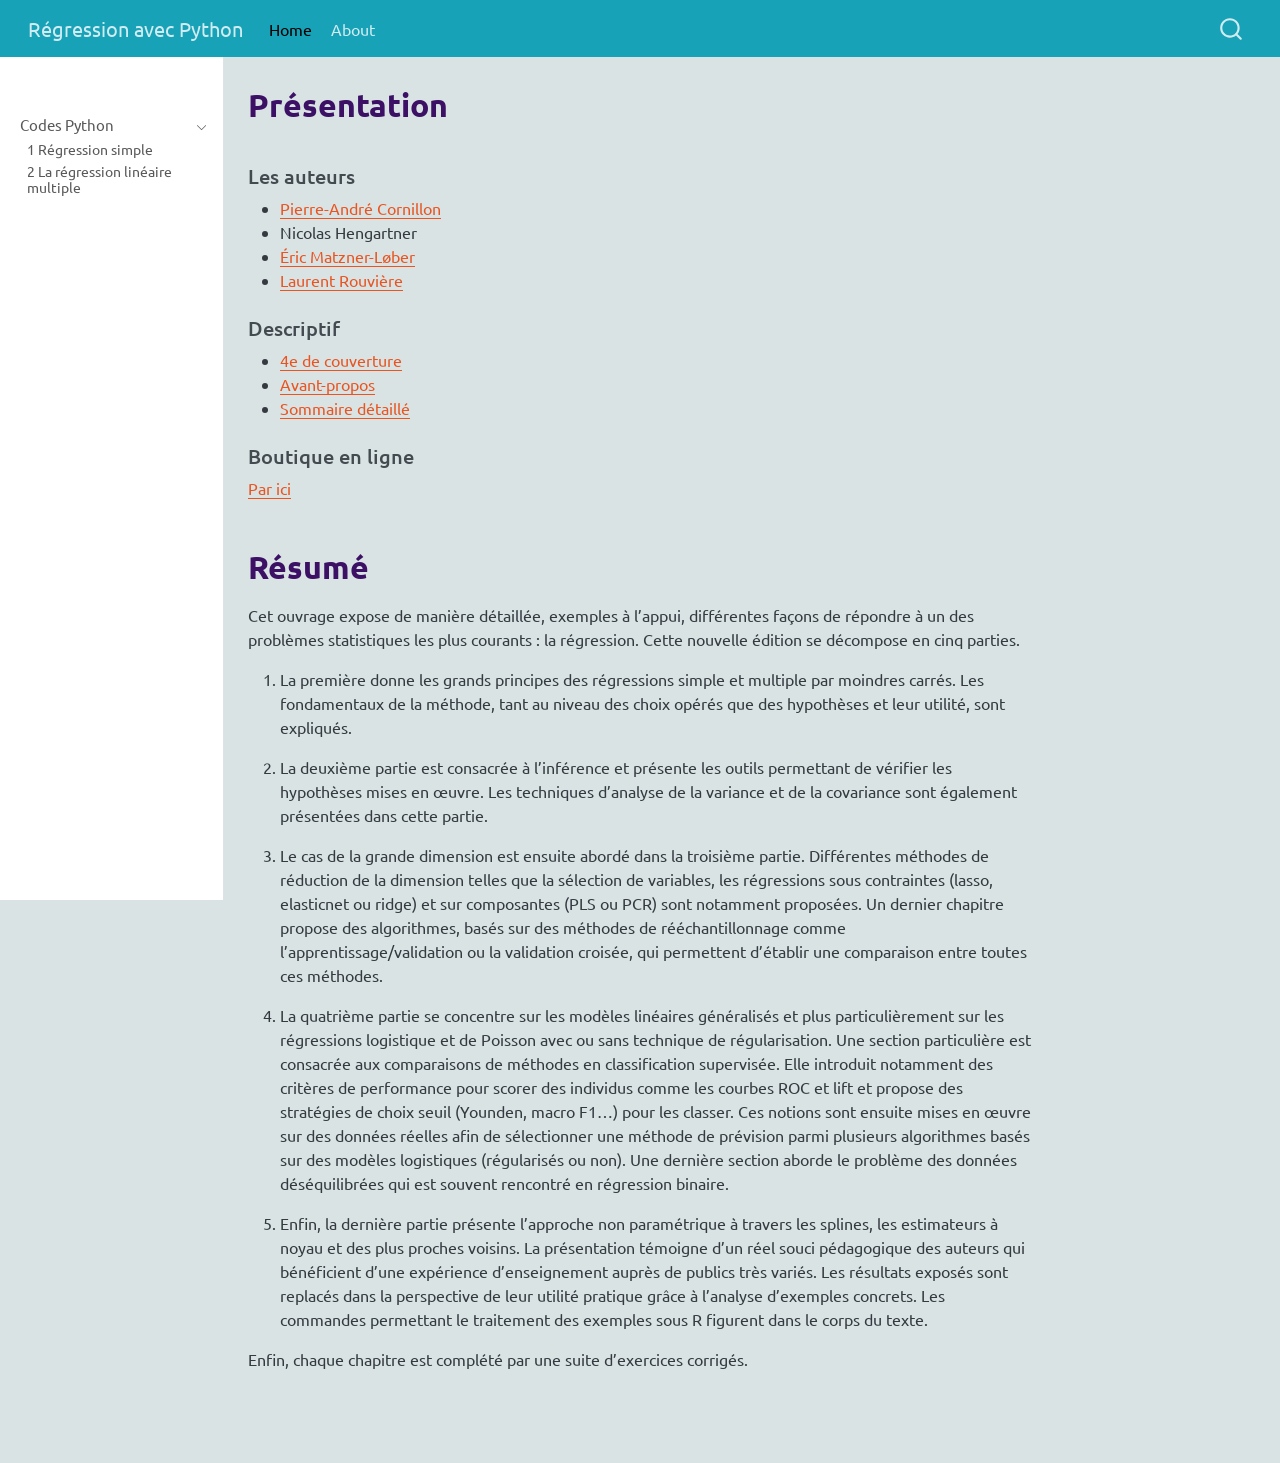
<file: docs/index.html>
<!DOCTYPE html>
<html xmlns="http://www.w3.org/1999/xhtml" lang="fr" xml:lang="fr"><head>

<meta charset="utf-8">
<meta name="generator" content="quarto-1.5.57">

<meta name="viewport" content="width=device-width, initial-scale=1.0, user-scalable=yes">


<title>Présentation – Régression avec Python</title>
<style>
code{white-space: pre-wrap;}
span.smallcaps{font-variant: small-caps;}
div.columns{display: flex; gap: min(4vw, 1.5em);}
div.column{flex: auto; overflow-x: auto;}
div.hanging-indent{margin-left: 1.5em; text-indent: -1.5em;}
ul.task-list{list-style: none;}
ul.task-list li input[type="checkbox"] {
  width: 0.8em;
  margin: 0 0.8em 0.2em -1em; /* quarto-specific, see https://github.com/quarto-dev/quarto-cli/issues/4556 */ 
  vertical-align: middle;
}
</style>


<script src="site_libs/quarto-nav/quarto-nav.js"></script>
<script src="site_libs/quarto-nav/headroom.min.js"></script>
<script src="site_libs/clipboard/clipboard.min.js"></script>
<script src="site_libs/quarto-search/autocomplete.umd.js"></script>
<script src="site_libs/quarto-search/fuse.min.js"></script>
<script src="site_libs/quarto-search/quarto-search.js"></script>
<meta name="quarto:offset" content="./">
<script src="site_libs/quarto-html/quarto.js"></script>
<script src="site_libs/quarto-html/popper.min.js"></script>
<script src="site_libs/quarto-html/tippy.umd.min.js"></script>
<script src="site_libs/quarto-html/anchor.min.js"></script>
<link href="site_libs/quarto-html/tippy.css" rel="stylesheet">
<link href="site_libs/quarto-html/quarto-syntax-highlighting.css" rel="stylesheet" id="quarto-text-highlighting-styles">
<script src="site_libs/bootstrap/bootstrap.min.js"></script>
<link href="site_libs/bootstrap/bootstrap-icons.css" rel="stylesheet">
<link href="site_libs/bootstrap/bootstrap.min.css" rel="stylesheet" id="quarto-bootstrap" data-mode="light">
<script id="quarto-search-options" type="application/json">{
  "location": "navbar",
  "copy-button": false,
  "collapse-after": 3,
  "panel-placement": "end",
  "type": "overlay",
  "limit": 50,
  "keyboard-shortcut": [
    "f",
    "/",
    "s"
  ],
  "show-item-context": false,
  "language": {
    "search-no-results-text": "Pas de résultats",
    "search-matching-documents-text": "documents trouvés",
    "search-copy-link-title": "Copier le lien vers la recherche",
    "search-hide-matches-text": "Cacher les correspondances additionnelles",
    "search-more-match-text": "correspondance de plus dans ce document",
    "search-more-matches-text": "correspondances de plus dans ce document",
    "search-clear-button-title": "Effacer",
    "search-text-placeholder": "",
    "search-detached-cancel-button-title": "Annuler",
    "search-submit-button-title": "Envoyer",
    "search-label": "Recherche"
  }
}</script>


<link rel="stylesheet" href="styles.css">
</head>

<body class="nav-sidebar docked nav-fixed">

<div id="quarto-search-results"></div>
  <header id="quarto-header" class="headroom fixed-top">
    <nav class="navbar navbar-expand-lg " data-bs-theme="dark">
      <div class="navbar-container container-fluid">
      <div class="navbar-brand-container mx-auto">
    <a class="navbar-brand" href="./index.html">
    <span class="navbar-title">Régression avec Python</span>
    </a>
  </div>
            <div id="quarto-search" class="" title="Recherche"></div>
          <button class="navbar-toggler" type="button" data-bs-toggle="collapse" data-bs-target="#navbarCollapse" aria-controls="navbarCollapse" role="menu" aria-expanded="false" aria-label="Basculer la navigation" onclick="if (window.quartoToggleHeadroom) { window.quartoToggleHeadroom(); }">
  <span class="navbar-toggler-icon"></span>
</button>
          <div class="collapse navbar-collapse" id="navbarCollapse">
            <ul class="navbar-nav navbar-nav-scroll me-auto">
  <li class="nav-item">
    <a class="nav-link active" href="./index.html" aria-current="page"> 
<span class="menu-text">Home</span></a>
  </li>  
  <li class="nav-item">
    <a class="nav-link" href="./about.html"> 
<span class="menu-text">About</span></a>
  </li>  
</ul>
          </div> <!-- /navcollapse -->
            <div class="quarto-navbar-tools">
</div>
      </div> <!-- /container-fluid -->
    </nav>
  <nav class="quarto-secondary-nav">
    <div class="container-fluid d-flex">
      <button type="button" class="quarto-btn-toggle btn" data-bs-toggle="collapse" role="button" data-bs-target=".quarto-sidebar-collapse-item" aria-controls="quarto-sidebar" aria-expanded="false" aria-label="Basculer la barre latérale" onclick="if (window.quartoToggleHeadroom) { window.quartoToggleHeadroom(); }">
        <i class="bi bi-layout-text-sidebar-reverse"></i>
      </button>
        <nav class="quarto-page-breadcrumbs" aria-label="breadcrumb"><ol class="breadcrumb"><li class="breadcrumb-item">Présentation</li></ol></nav>
        <a class="flex-grow-1" role="navigation" data-bs-toggle="collapse" data-bs-target=".quarto-sidebar-collapse-item" aria-controls="quarto-sidebar" aria-expanded="false" aria-label="Basculer la barre latérale" onclick="if (window.quartoToggleHeadroom) { window.quartoToggleHeadroom(); }">      
        </a>
      <button type="button" class="btn quarto-search-button" aria-label="Recherche" onclick="window.quartoOpenSearch();">
        <i class="bi bi-search"></i>
      </button>
    </div>
  </nav>
</header>
<!-- content -->
<div id="quarto-content" class="quarto-container page-columns page-rows-contents page-layout-article page-navbar">
<!-- sidebar -->
  <nav id="quarto-sidebar" class="sidebar collapse collapse-horizontal quarto-sidebar-collapse-item sidebar-navigation docked overflow-auto">
        <div class="mt-2 flex-shrink-0 align-items-center">
        <div class="sidebar-search">
        <div id="quarto-search" class="" title="Recherche"></div>
        </div>
        </div>
    <div class="sidebar-menu-container"> 
    <ul class="list-unstyled mt-1">
        <li class="sidebar-item sidebar-item-section">
      <div class="sidebar-item-container"> 
            <a class="sidebar-item-text sidebar-link text-start" data-bs-toggle="collapse" data-bs-target="#quarto-sidebar-section-1" role="navigation" aria-expanded="true">
 <span class="menu-text">Codes Python</span></a>
          <a class="sidebar-item-toggle text-start" data-bs-toggle="collapse" data-bs-target="#quarto-sidebar-section-1" role="navigation" aria-expanded="true" aria-label="Basculer la section">
            <i class="bi bi-chevron-right ms-2"></i>
          </a> 
      </div>
      <ul id="quarto-sidebar-section-1" class="collapse list-unstyled sidebar-section depth1 show">  
          <li class="sidebar-item">
  <div class="sidebar-item-container"> 
  <a href="./codes/chap1.html" class="sidebar-item-text sidebar-link">
 <span class="menu-text">1 Régression simple</span></a>
  </div>
</li>
          <li class="sidebar-item">
  <div class="sidebar-item-container"> 
  <a href="./codes/chap2.html" class="sidebar-item-text sidebar-link">
 <span class="menu-text">2 La régression linéaire multiple</span></a>
  </div>
</li>
      </ul>
  </li>
    </ul>
    </div>
</nav>
<div id="quarto-sidebar-glass" class="quarto-sidebar-collapse-item" data-bs-toggle="collapse" data-bs-target=".quarto-sidebar-collapse-item"></div>
<!-- margin-sidebar -->
    <div id="quarto-margin-sidebar" class="sidebar margin-sidebar zindex-bottom">
        
    </div>
<!-- main -->
<main class="content" id="quarto-document-content">

<header id="title-block-header" class="quarto-title-block default">
<div class="quarto-title">
<h1 class="title">Présentation</h1>
</div>



<div class="quarto-title-meta">

    
  
    
  </div>
  


</header>


<div class="columns">
<div class="column" style="width:50%;">
<section id="les-auteurs" class="level4">
<h4 class="anchored" data-anchor-id="les-auteurs">Les auteurs</h4>
<ul>
<li><a href="https://perso.univ-rennes2.fr/pierre-andre.cornillon">Pierre-André Cornillon</a></li>
<li>Nicolas Hengartner</li>
<li><a href="https://www.researchgate.net/profile/E-Matzner-Lober">Éric Matzner-Løber</a></li>
<li><a href="https://rouviere.pages.math.cnrs.fr">Laurent Rouvière</a></li>
</ul>
</section>
<section id="descriptif" class="level4">
<h4 class="anchored" data-anchor-id="descriptif">Descriptif</h4>
<ul>
<li><a href="quatriemeV3.pdf">4e de couverture</a></li>
<li><a href="avant-propos_V3.pdf">Avant-propos</a></li>
<li><a href="sommaire_v3.pdf">Sommaire détaillé</a></li>
</ul>
</section>
<section id="boutique-en-ligne" class="level4">
<h4 class="anchored" data-anchor-id="boutique-en-ligne">Boutique en ligne</h4>
<p><a href="https://laboutique.edpsciences.fr/produit/1335/9782759831463/regression-avec-r">Par ici</a></p>
</section>
</div><div class="column" style="width:50%;">
<!--
![](couverture_v3.jpg){width=50%}
--->
</div><section id="résumé" class="level1">
<h1>Résumé</h1>
<p>Cet ouvrage expose de manière détaillée, exemples à l’appui, différentes façons de répondre à un des problèmes statistiques les plus courants : la régression. Cette nouvelle édition se décompose en cinq parties.</p>
<ol type="1">
<li><p>La première donne les grands principes des régressions simple et multiple par moindres carrés. Les fondamentaux de la méthode, tant au niveau des choix opérés que des hypothèses et leur utilité, sont expliqués.</p></li>
<li><p>La deuxième partie est consacrée à l’inférence et présente les outils permettant de vérifier les hypothèses mises en œuvre. Les techniques d’analyse de la variance et de la covariance sont également présentées dans cette partie.</p></li>
<li><p>Le cas de la grande dimension est ensuite abordé dans la troisième partie. Différentes méthodes de réduction de la dimension telles que la sélection de variables, les régressions sous contraintes (lasso, elasticnet ou ridge) et sur composantes (PLS ou PCR) sont notamment proposées. Un dernier chapitre propose des algorithmes, basés sur des méthodes de rééchantillonnage comme l’apprentissage/validation ou la validation croisée, qui permettent d’établir une comparaison entre toutes ces méthodes.</p></li>
<li><p>La quatrième partie se concentre sur les modèles linéaires généralisés et plus particulièrement sur les régressions logistique et de Poisson avec ou sans technique de régularisation. Une section particulière est consacrée aux comparaisons de méthodes en classification supervisée. Elle introduit notamment des critères de performance pour scorer des individus comme les courbes ROC et lift et propose des stratégies de choix seuil (Younden, macro F1…) pour les classer. Ces notions sont ensuite mises en œuvre sur des données réelles afin de sélectionner une méthode de prévision parmi plusieurs algorithmes basés sur des modèles logistiques (régularisés ou non). Une dernière section aborde le problème des données déséquilibrées qui est souvent rencontré en régression binaire.</p></li>
<li><p>Enfin, la dernière partie présente l’approche non paramétrique à travers les splines, les estimateurs à noyau et des plus proches voisins. La présentation témoigne d’un réel souci pédagogique des auteurs qui bénéficient d’une expérience d’enseignement auprès de publics très variés. Les résultats exposés sont replacés dans la perspective de leur utilité pratique grâce à l’analyse d’exemples concrets. Les commandes permettant le traitement des exemples sous R figurent dans le corps du texte.</p></li>
</ol>
<p>Enfin, chaque chapitre est complété par une suite d’exercices corrigés.</p>
</section>
</div>



</main> <!-- /main -->
<script id="quarto-html-after-body" type="application/javascript">
window.document.addEventListener("DOMContentLoaded", function (event) {
  const toggleBodyColorMode = (bsSheetEl) => {
    const mode = bsSheetEl.getAttribute("data-mode");
    const bodyEl = window.document.querySelector("body");
    if (mode === "dark") {
      bodyEl.classList.add("quarto-dark");
      bodyEl.classList.remove("quarto-light");
    } else {
      bodyEl.classList.add("quarto-light");
      bodyEl.classList.remove("quarto-dark");
    }
  }
  const toggleBodyColorPrimary = () => {
    const bsSheetEl = window.document.querySelector("link#quarto-bootstrap");
    if (bsSheetEl) {
      toggleBodyColorMode(bsSheetEl);
    }
  }
  toggleBodyColorPrimary();  
  const icon = "";
  const anchorJS = new window.AnchorJS();
  anchorJS.options = {
    placement: 'right',
    icon: icon
  };
  anchorJS.add('.anchored');
  const isCodeAnnotation = (el) => {
    for (const clz of el.classList) {
      if (clz.startsWith('code-annotation-')) {                     
        return true;
      }
    }
    return false;
  }
  const onCopySuccess = function(e) {
    // button target
    const button = e.trigger;
    // don't keep focus
    button.blur();
    // flash "checked"
    button.classList.add('code-copy-button-checked');
    var currentTitle = button.getAttribute("title");
    button.setAttribute("title", "Copié");
    let tooltip;
    if (window.bootstrap) {
      button.setAttribute("data-bs-toggle", "tooltip");
      button.setAttribute("data-bs-placement", "left");
      button.setAttribute("data-bs-title", "Copié");
      tooltip = new bootstrap.Tooltip(button, 
        { trigger: "manual", 
          customClass: "code-copy-button-tooltip",
          offset: [0, -8]});
      tooltip.show();    
    }
    setTimeout(function() {
      if (tooltip) {
        tooltip.hide();
        button.removeAttribute("data-bs-title");
        button.removeAttribute("data-bs-toggle");
        button.removeAttribute("data-bs-placement");
      }
      button.setAttribute("title", currentTitle);
      button.classList.remove('code-copy-button-checked');
    }, 1000);
    // clear code selection
    e.clearSelection();
  }
  const getTextToCopy = function(trigger) {
      const codeEl = trigger.previousElementSibling.cloneNode(true);
      for (const childEl of codeEl.children) {
        if (isCodeAnnotation(childEl)) {
          childEl.remove();
        }
      }
      return codeEl.innerText;
  }
  const clipboard = new window.ClipboardJS('.code-copy-button:not([data-in-quarto-modal])', {
    text: getTextToCopy
  });
  clipboard.on('success', onCopySuccess);
  if (window.document.getElementById('quarto-embedded-source-code-modal')) {
    // For code content inside modals, clipBoardJS needs to be initialized with a container option
    // TODO: Check when it could be a function (https://github.com/zenorocha/clipboard.js/issues/860)
    const clipboardModal = new window.ClipboardJS('.code-copy-button[data-in-quarto-modal]', {
      text: getTextToCopy,
      container: window.document.getElementById('quarto-embedded-source-code-modal')
    });
    clipboardModal.on('success', onCopySuccess);
  }
    var localhostRegex = new RegExp(/^(?:http|https):\/\/localhost\:?[0-9]*\//);
    var mailtoRegex = new RegExp(/^mailto:/);
      var filterRegex = new RegExp('/' + window.location.host + '/');
    var isInternal = (href) => {
        return filterRegex.test(href) || localhostRegex.test(href) || mailtoRegex.test(href);
    }
    // Inspect non-navigation links and adorn them if external
 	var links = window.document.querySelectorAll('a[href]:not(.nav-link):not(.navbar-brand):not(.toc-action):not(.sidebar-link):not(.sidebar-item-toggle):not(.pagination-link):not(.no-external):not([aria-hidden]):not(.dropdown-item):not(.quarto-navigation-tool):not(.about-link)');
    for (var i=0; i<links.length; i++) {
      const link = links[i];
      if (!isInternal(link.href)) {
        // undo the damage that might have been done by quarto-nav.js in the case of
        // links that we want to consider external
        if (link.dataset.originalHref !== undefined) {
          link.href = link.dataset.originalHref;
        }
      }
    }
  function tippyHover(el, contentFn, onTriggerFn, onUntriggerFn) {
    const config = {
      allowHTML: true,
      maxWidth: 500,
      delay: 100,
      arrow: false,
      appendTo: function(el) {
          return el.parentElement;
      },
      interactive: true,
      interactiveBorder: 10,
      theme: 'quarto',
      placement: 'bottom-start',
    };
    if (contentFn) {
      config.content = contentFn;
    }
    if (onTriggerFn) {
      config.onTrigger = onTriggerFn;
    }
    if (onUntriggerFn) {
      config.onUntrigger = onUntriggerFn;
    }
    window.tippy(el, config); 
  }
  const noterefs = window.document.querySelectorAll('a[role="doc-noteref"]');
  for (var i=0; i<noterefs.length; i++) {
    const ref = noterefs[i];
    tippyHover(ref, function() {
      // use id or data attribute instead here
      let href = ref.getAttribute('data-footnote-href') || ref.getAttribute('href');
      try { href = new URL(href).hash; } catch {}
      const id = href.replace(/^#\/?/, "");
      const note = window.document.getElementById(id);
      if (note) {
        return note.innerHTML;
      } else {
        return "";
      }
    });
  }
  const xrefs = window.document.querySelectorAll('a.quarto-xref');
  const processXRef = (id, note) => {
    // Strip column container classes
    const stripColumnClz = (el) => {
      el.classList.remove("page-full", "page-columns");
      if (el.children) {
        for (const child of el.children) {
          stripColumnClz(child);
        }
      }
    }
    stripColumnClz(note)
    if (id === null || id.startsWith('sec-')) {
      // Special case sections, only their first couple elements
      const container = document.createElement("div");
      if (note.children && note.children.length > 2) {
        container.appendChild(note.children[0].cloneNode(true));
        for (let i = 1; i < note.children.length; i++) {
          const child = note.children[i];
          if (child.tagName === "P" && child.innerText === "") {
            continue;
          } else {
            container.appendChild(child.cloneNode(true));
            break;
          }
        }
        if (window.Quarto?.typesetMath) {
          window.Quarto.typesetMath(container);
        }
        return container.innerHTML
      } else {
        if (window.Quarto?.typesetMath) {
          window.Quarto.typesetMath(note);
        }
        return note.innerHTML;
      }
    } else {
      // Remove any anchor links if they are present
      const anchorLink = note.querySelector('a.anchorjs-link');
      if (anchorLink) {
        anchorLink.remove();
      }
      if (window.Quarto?.typesetMath) {
        window.Quarto.typesetMath(note);
      }
      // TODO in 1.5, we should make sure this works without a callout special case
      if (note.classList.contains("callout")) {
        return note.outerHTML;
      } else {
        return note.innerHTML;
      }
    }
  }
  for (var i=0; i<xrefs.length; i++) {
    const xref = xrefs[i];
    tippyHover(xref, undefined, function(instance) {
      instance.disable();
      let url = xref.getAttribute('href');
      let hash = undefined; 
      if (url.startsWith('#')) {
        hash = url;
      } else {
        try { hash = new URL(url).hash; } catch {}
      }
      if (hash) {
        const id = hash.replace(/^#\/?/, "");
        const note = window.document.getElementById(id);
        if (note !== null) {
          try {
            const html = processXRef(id, note.cloneNode(true));
            instance.setContent(html);
          } finally {
            instance.enable();
            instance.show();
          }
        } else {
          // See if we can fetch this
          fetch(url.split('#')[0])
          .then(res => res.text())
          .then(html => {
            const parser = new DOMParser();
            const htmlDoc = parser.parseFromString(html, "text/html");
            const note = htmlDoc.getElementById(id);
            if (note !== null) {
              const html = processXRef(id, note);
              instance.setContent(html);
            } 
          }).finally(() => {
            instance.enable();
            instance.show();
          });
        }
      } else {
        // See if we can fetch a full url (with no hash to target)
        // This is a special case and we should probably do some content thinning / targeting
        fetch(url)
        .then(res => res.text())
        .then(html => {
          const parser = new DOMParser();
          const htmlDoc = parser.parseFromString(html, "text/html");
          const note = htmlDoc.querySelector('main.content');
          if (note !== null) {
            // This should only happen for chapter cross references
            // (since there is no id in the URL)
            // remove the first header
            if (note.children.length > 0 && note.children[0].tagName === "HEADER") {
              note.children[0].remove();
            }
            const html = processXRef(null, note);
            instance.setContent(html);
          } 
        }).finally(() => {
          instance.enable();
          instance.show();
        });
      }
    }, function(instance) {
    });
  }
      let selectedAnnoteEl;
      const selectorForAnnotation = ( cell, annotation) => {
        let cellAttr = 'data-code-cell="' + cell + '"';
        let lineAttr = 'data-code-annotation="' +  annotation + '"';
        const selector = 'span[' + cellAttr + '][' + lineAttr + ']';
        return selector;
      }
      const selectCodeLines = (annoteEl) => {
        const doc = window.document;
        const targetCell = annoteEl.getAttribute("data-target-cell");
        const targetAnnotation = annoteEl.getAttribute("data-target-annotation");
        const annoteSpan = window.document.querySelector(selectorForAnnotation(targetCell, targetAnnotation));
        const lines = annoteSpan.getAttribute("data-code-lines").split(",");
        const lineIds = lines.map((line) => {
          return targetCell + "-" + line;
        })
        let top = null;
        let height = null;
        let parent = null;
        if (lineIds.length > 0) {
            //compute the position of the single el (top and bottom and make a div)
            const el = window.document.getElementById(lineIds[0]);
            top = el.offsetTop;
            height = el.offsetHeight;
            parent = el.parentElement.parentElement;
          if (lineIds.length > 1) {
            const lastEl = window.document.getElementById(lineIds[lineIds.length - 1]);
            const bottom = lastEl.offsetTop + lastEl.offsetHeight;
            height = bottom - top;
          }
          if (top !== null && height !== null && parent !== null) {
            // cook up a div (if necessary) and position it 
            let div = window.document.getElementById("code-annotation-line-highlight");
            if (div === null) {
              div = window.document.createElement("div");
              div.setAttribute("id", "code-annotation-line-highlight");
              div.style.position = 'absolute';
              parent.appendChild(div);
            }
            div.style.top = top - 2 + "px";
            div.style.height = height + 4 + "px";
            div.style.left = 0;
            let gutterDiv = window.document.getElementById("code-annotation-line-highlight-gutter");
            if (gutterDiv === null) {
              gutterDiv = window.document.createElement("div");
              gutterDiv.setAttribute("id", "code-annotation-line-highlight-gutter");
              gutterDiv.style.position = 'absolute';
              const codeCell = window.document.getElementById(targetCell);
              const gutter = codeCell.querySelector('.code-annotation-gutter');
              gutter.appendChild(gutterDiv);
            }
            gutterDiv.style.top = top - 2 + "px";
            gutterDiv.style.height = height + 4 + "px";
          }
          selectedAnnoteEl = annoteEl;
        }
      };
      const unselectCodeLines = () => {
        const elementsIds = ["code-annotation-line-highlight", "code-annotation-line-highlight-gutter"];
        elementsIds.forEach((elId) => {
          const div = window.document.getElementById(elId);
          if (div) {
            div.remove();
          }
        });
        selectedAnnoteEl = undefined;
      };
        // Handle positioning of the toggle
    window.addEventListener(
      "resize",
      throttle(() => {
        elRect = undefined;
        if (selectedAnnoteEl) {
          selectCodeLines(selectedAnnoteEl);
        }
      }, 10)
    );
    function throttle(fn, ms) {
    let throttle = false;
    let timer;
      return (...args) => {
        if(!throttle) { // first call gets through
            fn.apply(this, args);
            throttle = true;
        } else { // all the others get throttled
            if(timer) clearTimeout(timer); // cancel #2
            timer = setTimeout(() => {
              fn.apply(this, args);
              timer = throttle = false;
            }, ms);
        }
      };
    }
      // Attach click handler to the DT
      const annoteDls = window.document.querySelectorAll('dt[data-target-cell]');
      for (const annoteDlNode of annoteDls) {
        annoteDlNode.addEventListener('click', (event) => {
          const clickedEl = event.target;
          if (clickedEl !== selectedAnnoteEl) {
            unselectCodeLines();
            const activeEl = window.document.querySelector('dt[data-target-cell].code-annotation-active');
            if (activeEl) {
              activeEl.classList.remove('code-annotation-active');
            }
            selectCodeLines(clickedEl);
            clickedEl.classList.add('code-annotation-active');
          } else {
            // Unselect the line
            unselectCodeLines();
            clickedEl.classList.remove('code-annotation-active');
          }
        });
      }
  const findCites = (el) => {
    const parentEl = el.parentElement;
    if (parentEl) {
      const cites = parentEl.dataset.cites;
      if (cites) {
        return {
          el,
          cites: cites.split(' ')
        };
      } else {
        return findCites(el.parentElement)
      }
    } else {
      return undefined;
    }
  };
  var bibliorefs = window.document.querySelectorAll('a[role="doc-biblioref"]');
  for (var i=0; i<bibliorefs.length; i++) {
    const ref = bibliorefs[i];
    const citeInfo = findCites(ref);
    if (citeInfo) {
      tippyHover(citeInfo.el, function() {
        var popup = window.document.createElement('div');
        citeInfo.cites.forEach(function(cite) {
          var citeDiv = window.document.createElement('div');
          citeDiv.classList.add('hanging-indent');
          citeDiv.classList.add('csl-entry');
          var biblioDiv = window.document.getElementById('ref-' + cite);
          if (biblioDiv) {
            citeDiv.innerHTML = biblioDiv.innerHTML;
          }
          popup.appendChild(citeDiv);
        });
        return popup.innerHTML;
      });
    }
  }
});
</script>
</div> <!-- /content -->




</body></html>
</file>
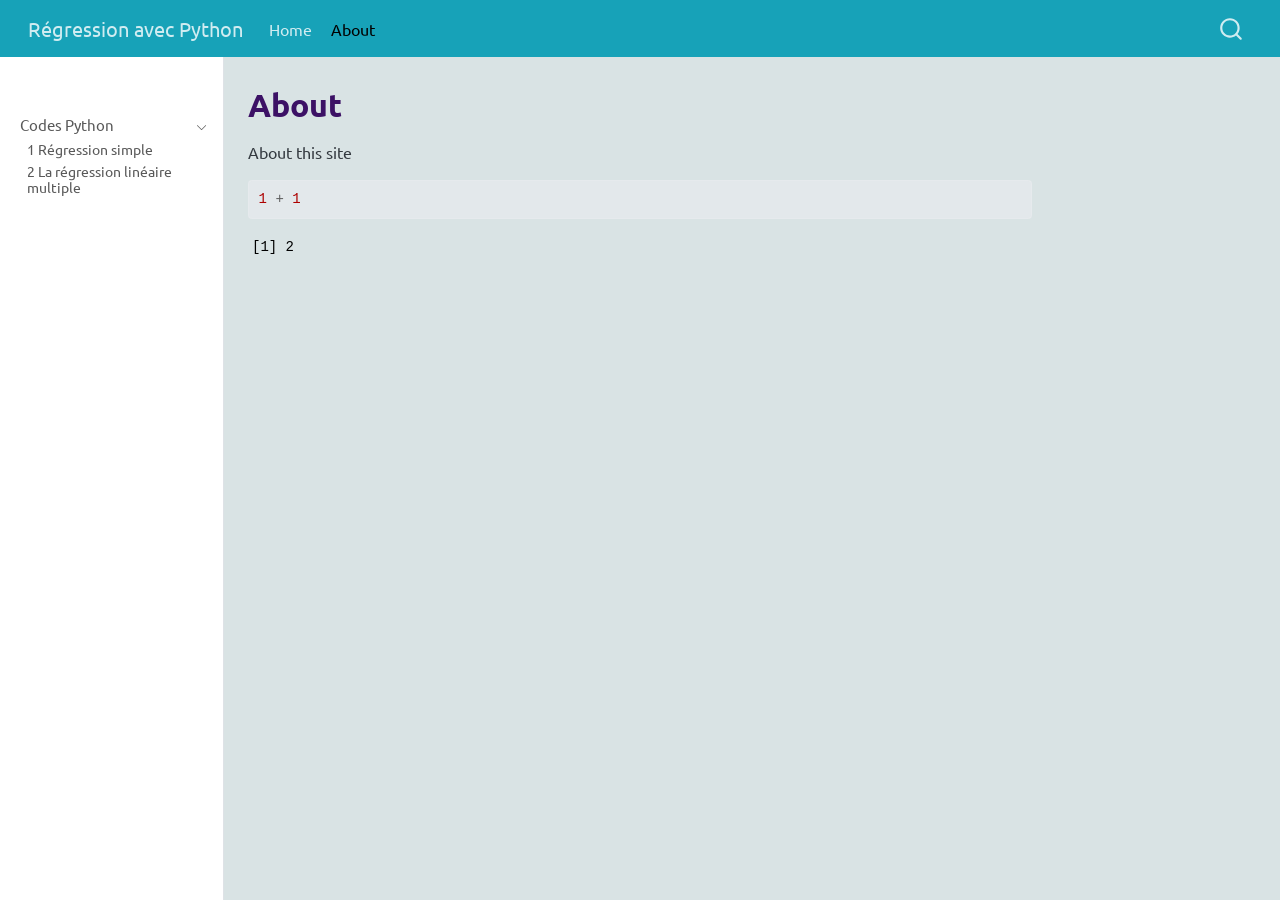
<file: docs/about.html>
<!DOCTYPE html>
<html xmlns="http://www.w3.org/1999/xhtml" lang="fr" xml:lang="fr"><head>

<meta charset="utf-8">
<meta name="generator" content="quarto-1.5.57">

<meta name="viewport" content="width=device-width, initial-scale=1.0, user-scalable=yes">


<title>About – Régression avec Python</title>
<style>
code{white-space: pre-wrap;}
span.smallcaps{font-variant: small-caps;}
div.columns{display: flex; gap: min(4vw, 1.5em);}
div.column{flex: auto; overflow-x: auto;}
div.hanging-indent{margin-left: 1.5em; text-indent: -1.5em;}
ul.task-list{list-style: none;}
ul.task-list li input[type="checkbox"] {
  width: 0.8em;
  margin: 0 0.8em 0.2em -1em; /* quarto-specific, see https://github.com/quarto-dev/quarto-cli/issues/4556 */ 
  vertical-align: middle;
}
/* CSS for syntax highlighting */
pre > code.sourceCode { white-space: pre; position: relative; }
pre > code.sourceCode > span { line-height: 1.25; }
pre > code.sourceCode > span:empty { height: 1.2em; }
.sourceCode { overflow: visible; }
code.sourceCode > span { color: inherit; text-decoration: inherit; }
div.sourceCode { margin: 1em 0; }
pre.sourceCode { margin: 0; }
@media screen {
div.sourceCode { overflow: auto; }
}
@media print {
pre > code.sourceCode { white-space: pre-wrap; }
pre > code.sourceCode > span { display: inline-block; text-indent: -5em; padding-left: 5em; }
}
pre.numberSource code
  { counter-reset: source-line 0; }
pre.numberSource code > span
  { position: relative; left: -4em; counter-increment: source-line; }
pre.numberSource code > span > a:first-child::before
  { content: counter(source-line);
    position: relative; left: -1em; text-align: right; vertical-align: baseline;
    border: none; display: inline-block;
    -webkit-touch-callout: none; -webkit-user-select: none;
    -khtml-user-select: none; -moz-user-select: none;
    -ms-user-select: none; user-select: none;
    padding: 0 4px; width: 4em;
  }
pre.numberSource { margin-left: 3em;  padding-left: 4px; }
div.sourceCode
  {   }
@media screen {
pre > code.sourceCode > span > a:first-child::before { text-decoration: underline; }
}
</style>


<script src="site_libs/quarto-nav/quarto-nav.js"></script>
<script src="site_libs/quarto-nav/headroom.min.js"></script>
<script src="site_libs/clipboard/clipboard.min.js"></script>
<script src="site_libs/quarto-search/autocomplete.umd.js"></script>
<script src="site_libs/quarto-search/fuse.min.js"></script>
<script src="site_libs/quarto-search/quarto-search.js"></script>
<meta name="quarto:offset" content="./">
<script src="site_libs/quarto-html/quarto.js"></script>
<script src="site_libs/quarto-html/popper.min.js"></script>
<script src="site_libs/quarto-html/tippy.umd.min.js"></script>
<script src="site_libs/quarto-html/anchor.min.js"></script>
<link href="site_libs/quarto-html/tippy.css" rel="stylesheet">
<link href="site_libs/quarto-html/quarto-syntax-highlighting.css" rel="stylesheet" id="quarto-text-highlighting-styles">
<script src="site_libs/bootstrap/bootstrap.min.js"></script>
<link href="site_libs/bootstrap/bootstrap-icons.css" rel="stylesheet">
<link href="site_libs/bootstrap/bootstrap.min.css" rel="stylesheet" id="quarto-bootstrap" data-mode="light">
<script id="quarto-search-options" type="application/json">{
  "location": "navbar",
  "copy-button": false,
  "collapse-after": 3,
  "panel-placement": "end",
  "type": "overlay",
  "limit": 50,
  "keyboard-shortcut": [
    "f",
    "/",
    "s"
  ],
  "show-item-context": false,
  "language": {
    "search-no-results-text": "Pas de résultats",
    "search-matching-documents-text": "documents trouvés",
    "search-copy-link-title": "Copier le lien vers la recherche",
    "search-hide-matches-text": "Cacher les correspondances additionnelles",
    "search-more-match-text": "correspondance de plus dans ce document",
    "search-more-matches-text": "correspondances de plus dans ce document",
    "search-clear-button-title": "Effacer",
    "search-text-placeholder": "",
    "search-detached-cancel-button-title": "Annuler",
    "search-submit-button-title": "Envoyer",
    "search-label": "Recherche"
  }
}</script>


<link rel="stylesheet" href="styles.css">
</head>

<body class="nav-sidebar docked nav-fixed">

<div id="quarto-search-results"></div>
  <header id="quarto-header" class="headroom fixed-top">
    <nav class="navbar navbar-expand-lg " data-bs-theme="dark">
      <div class="navbar-container container-fluid">
      <div class="navbar-brand-container mx-auto">
    <a class="navbar-brand" href="./index.html">
    <span class="navbar-title">Régression avec Python</span>
    </a>
  </div>
            <div id="quarto-search" class="" title="Recherche"></div>
          <button class="navbar-toggler" type="button" data-bs-toggle="collapse" data-bs-target="#navbarCollapse" aria-controls="navbarCollapse" role="menu" aria-expanded="false" aria-label="Basculer la navigation" onclick="if (window.quartoToggleHeadroom) { window.quartoToggleHeadroom(); }">
  <span class="navbar-toggler-icon"></span>
</button>
          <div class="collapse navbar-collapse" id="navbarCollapse">
            <ul class="navbar-nav navbar-nav-scroll me-auto">
  <li class="nav-item">
    <a class="nav-link" href="./index.html"> 
<span class="menu-text">Home</span></a>
  </li>  
  <li class="nav-item">
    <a class="nav-link active" href="./about.html" aria-current="page"> 
<span class="menu-text">About</span></a>
  </li>  
</ul>
          </div> <!-- /navcollapse -->
            <div class="quarto-navbar-tools">
</div>
      </div> <!-- /container-fluid -->
    </nav>
  <nav class="quarto-secondary-nav">
    <div class="container-fluid d-flex">
      <button type="button" class="quarto-btn-toggle btn" data-bs-toggle="collapse" role="button" data-bs-target=".quarto-sidebar-collapse-item" aria-controls="quarto-sidebar" aria-expanded="false" aria-label="Basculer la barre latérale" onclick="if (window.quartoToggleHeadroom) { window.quartoToggleHeadroom(); }">
        <i class="bi bi-layout-text-sidebar-reverse"></i>
      </button>
        <nav class="quarto-page-breadcrumbs" aria-label="breadcrumb"><ol class="breadcrumb"><li class="breadcrumb-item">About</li></ol></nav>
        <a class="flex-grow-1" role="navigation" data-bs-toggle="collapse" data-bs-target=".quarto-sidebar-collapse-item" aria-controls="quarto-sidebar" aria-expanded="false" aria-label="Basculer la barre latérale" onclick="if (window.quartoToggleHeadroom) { window.quartoToggleHeadroom(); }">      
        </a>
      <button type="button" class="btn quarto-search-button" aria-label="Recherche" onclick="window.quartoOpenSearch();">
        <i class="bi bi-search"></i>
      </button>
    </div>
  </nav>
</header>
<!-- content -->
<div id="quarto-content" class="quarto-container page-columns page-rows-contents page-layout-article page-navbar">
<!-- sidebar -->
  <nav id="quarto-sidebar" class="sidebar collapse collapse-horizontal quarto-sidebar-collapse-item sidebar-navigation docked overflow-auto">
        <div class="mt-2 flex-shrink-0 align-items-center">
        <div class="sidebar-search">
        <div id="quarto-search" class="" title="Recherche"></div>
        </div>
        </div>
    <div class="sidebar-menu-container"> 
    <ul class="list-unstyled mt-1">
        <li class="sidebar-item sidebar-item-section">
      <div class="sidebar-item-container"> 
            <a class="sidebar-item-text sidebar-link text-start" data-bs-toggle="collapse" data-bs-target="#quarto-sidebar-section-1" role="navigation" aria-expanded="true">
 <span class="menu-text">Codes Python</span></a>
          <a class="sidebar-item-toggle text-start" data-bs-toggle="collapse" data-bs-target="#quarto-sidebar-section-1" role="navigation" aria-expanded="true" aria-label="Basculer la section">
            <i class="bi bi-chevron-right ms-2"></i>
          </a> 
      </div>
      <ul id="quarto-sidebar-section-1" class="collapse list-unstyled sidebar-section depth1 show">  
          <li class="sidebar-item">
  <div class="sidebar-item-container"> 
  <a href="./codes/chap1.html" class="sidebar-item-text sidebar-link">
 <span class="menu-text">1 Régression simple</span></a>
  </div>
</li>
          <li class="sidebar-item">
  <div class="sidebar-item-container"> 
  <a href="./codes/chap2.html" class="sidebar-item-text sidebar-link">
 <span class="menu-text">2 La régression linéaire multiple</span></a>
  </div>
</li>
      </ul>
  </li>
    </ul>
    </div>
</nav>
<div id="quarto-sidebar-glass" class="quarto-sidebar-collapse-item" data-bs-toggle="collapse" data-bs-target=".quarto-sidebar-collapse-item"></div>
<!-- margin-sidebar -->
    <div id="quarto-margin-sidebar" class="sidebar margin-sidebar zindex-bottom">
        
    </div>
<!-- main -->
<main class="content" id="quarto-document-content">

<header id="title-block-header" class="quarto-title-block default">
<div class="quarto-title">
<h1 class="title">About</h1>
</div>



<div class="quarto-title-meta">

    
  
    
  </div>
  


</header>


<p>About this site</p>
<div class="cell">
<div class="sourceCode cell-code" id="cb1"><pre class="sourceCode r code-with-copy"><code class="sourceCode r"><span id="cb1-1"><a href="#cb1-1" aria-hidden="true" tabindex="-1"></a><span class="dv">1</span> <span class="sc">+</span> <span class="dv">1</span></span></code><button title="Copier vers le presse-papier" class="code-copy-button"><i class="bi"></i></button></pre></div>
<div class="cell-output cell-output-stdout">
<pre><code>[1] 2</code></pre>
</div>
</div>



</main> <!-- /main -->
<script id="quarto-html-after-body" type="application/javascript">
window.document.addEventListener("DOMContentLoaded", function (event) {
  const toggleBodyColorMode = (bsSheetEl) => {
    const mode = bsSheetEl.getAttribute("data-mode");
    const bodyEl = window.document.querySelector("body");
    if (mode === "dark") {
      bodyEl.classList.add("quarto-dark");
      bodyEl.classList.remove("quarto-light");
    } else {
      bodyEl.classList.add("quarto-light");
      bodyEl.classList.remove("quarto-dark");
    }
  }
  const toggleBodyColorPrimary = () => {
    const bsSheetEl = window.document.querySelector("link#quarto-bootstrap");
    if (bsSheetEl) {
      toggleBodyColorMode(bsSheetEl);
    }
  }
  toggleBodyColorPrimary();  
  const icon = "";
  const anchorJS = new window.AnchorJS();
  anchorJS.options = {
    placement: 'right',
    icon: icon
  };
  anchorJS.add('.anchored');
  const isCodeAnnotation = (el) => {
    for (const clz of el.classList) {
      if (clz.startsWith('code-annotation-')) {                     
        return true;
      }
    }
    return false;
  }
  const onCopySuccess = function(e) {
    // button target
    const button = e.trigger;
    // don't keep focus
    button.blur();
    // flash "checked"
    button.classList.add('code-copy-button-checked');
    var currentTitle = button.getAttribute("title");
    button.setAttribute("title", "Copié");
    let tooltip;
    if (window.bootstrap) {
      button.setAttribute("data-bs-toggle", "tooltip");
      button.setAttribute("data-bs-placement", "left");
      button.setAttribute("data-bs-title", "Copié");
      tooltip = new bootstrap.Tooltip(button, 
        { trigger: "manual", 
          customClass: "code-copy-button-tooltip",
          offset: [0, -8]});
      tooltip.show();    
    }
    setTimeout(function() {
      if (tooltip) {
        tooltip.hide();
        button.removeAttribute("data-bs-title");
        button.removeAttribute("data-bs-toggle");
        button.removeAttribute("data-bs-placement");
      }
      button.setAttribute("title", currentTitle);
      button.classList.remove('code-copy-button-checked');
    }, 1000);
    // clear code selection
    e.clearSelection();
  }
  const getTextToCopy = function(trigger) {
      const codeEl = trigger.previousElementSibling.cloneNode(true);
      for (const childEl of codeEl.children) {
        if (isCodeAnnotation(childEl)) {
          childEl.remove();
        }
      }
      return codeEl.innerText;
  }
  const clipboard = new window.ClipboardJS('.code-copy-button:not([data-in-quarto-modal])', {
    text: getTextToCopy
  });
  clipboard.on('success', onCopySuccess);
  if (window.document.getElementById('quarto-embedded-source-code-modal')) {
    // For code content inside modals, clipBoardJS needs to be initialized with a container option
    // TODO: Check when it could be a function (https://github.com/zenorocha/clipboard.js/issues/860)
    const clipboardModal = new window.ClipboardJS('.code-copy-button[data-in-quarto-modal]', {
      text: getTextToCopy,
      container: window.document.getElementById('quarto-embedded-source-code-modal')
    });
    clipboardModal.on('success', onCopySuccess);
  }
    var localhostRegex = new RegExp(/^(?:http|https):\/\/localhost\:?[0-9]*\//);
    var mailtoRegex = new RegExp(/^mailto:/);
      var filterRegex = new RegExp('/' + window.location.host + '/');
    var isInternal = (href) => {
        return filterRegex.test(href) || localhostRegex.test(href) || mailtoRegex.test(href);
    }
    // Inspect non-navigation links and adorn them if external
 	var links = window.document.querySelectorAll('a[href]:not(.nav-link):not(.navbar-brand):not(.toc-action):not(.sidebar-link):not(.sidebar-item-toggle):not(.pagination-link):not(.no-external):not([aria-hidden]):not(.dropdown-item):not(.quarto-navigation-tool):not(.about-link)');
    for (var i=0; i<links.length; i++) {
      const link = links[i];
      if (!isInternal(link.href)) {
        // undo the damage that might have been done by quarto-nav.js in the case of
        // links that we want to consider external
        if (link.dataset.originalHref !== undefined) {
          link.href = link.dataset.originalHref;
        }
      }
    }
  function tippyHover(el, contentFn, onTriggerFn, onUntriggerFn) {
    const config = {
      allowHTML: true,
      maxWidth: 500,
      delay: 100,
      arrow: false,
      appendTo: function(el) {
          return el.parentElement;
      },
      interactive: true,
      interactiveBorder: 10,
      theme: 'quarto',
      placement: 'bottom-start',
    };
    if (contentFn) {
      config.content = contentFn;
    }
    if (onTriggerFn) {
      config.onTrigger = onTriggerFn;
    }
    if (onUntriggerFn) {
      config.onUntrigger = onUntriggerFn;
    }
    window.tippy(el, config); 
  }
  const noterefs = window.document.querySelectorAll('a[role="doc-noteref"]');
  for (var i=0; i<noterefs.length; i++) {
    const ref = noterefs[i];
    tippyHover(ref, function() {
      // use id or data attribute instead here
      let href = ref.getAttribute('data-footnote-href') || ref.getAttribute('href');
      try { href = new URL(href).hash; } catch {}
      const id = href.replace(/^#\/?/, "");
      const note = window.document.getElementById(id);
      if (note) {
        return note.innerHTML;
      } else {
        return "";
      }
    });
  }
  const xrefs = window.document.querySelectorAll('a.quarto-xref');
  const processXRef = (id, note) => {
    // Strip column container classes
    const stripColumnClz = (el) => {
      el.classList.remove("page-full", "page-columns");
      if (el.children) {
        for (const child of el.children) {
          stripColumnClz(child);
        }
      }
    }
    stripColumnClz(note)
    if (id === null || id.startsWith('sec-')) {
      // Special case sections, only their first couple elements
      const container = document.createElement("div");
      if (note.children && note.children.length > 2) {
        container.appendChild(note.children[0].cloneNode(true));
        for (let i = 1; i < note.children.length; i++) {
          const child = note.children[i];
          if (child.tagName === "P" && child.innerText === "") {
            continue;
          } else {
            container.appendChild(child.cloneNode(true));
            break;
          }
        }
        if (window.Quarto?.typesetMath) {
          window.Quarto.typesetMath(container);
        }
        return container.innerHTML
      } else {
        if (window.Quarto?.typesetMath) {
          window.Quarto.typesetMath(note);
        }
        return note.innerHTML;
      }
    } else {
      // Remove any anchor links if they are present
      const anchorLink = note.querySelector('a.anchorjs-link');
      if (anchorLink) {
        anchorLink.remove();
      }
      if (window.Quarto?.typesetMath) {
        window.Quarto.typesetMath(note);
      }
      // TODO in 1.5, we should make sure this works without a callout special case
      if (note.classList.contains("callout")) {
        return note.outerHTML;
      } else {
        return note.innerHTML;
      }
    }
  }
  for (var i=0; i<xrefs.length; i++) {
    const xref = xrefs[i];
    tippyHover(xref, undefined, function(instance) {
      instance.disable();
      let url = xref.getAttribute('href');
      let hash = undefined; 
      if (url.startsWith('#')) {
        hash = url;
      } else {
        try { hash = new URL(url).hash; } catch {}
      }
      if (hash) {
        const id = hash.replace(/^#\/?/, "");
        const note = window.document.getElementById(id);
        if (note !== null) {
          try {
            const html = processXRef(id, note.cloneNode(true));
            instance.setContent(html);
          } finally {
            instance.enable();
            instance.show();
          }
        } else {
          // See if we can fetch this
          fetch(url.split('#')[0])
          .then(res => res.text())
          .then(html => {
            const parser = new DOMParser();
            const htmlDoc = parser.parseFromString(html, "text/html");
            const note = htmlDoc.getElementById(id);
            if (note !== null) {
              const html = processXRef(id, note);
              instance.setContent(html);
            } 
          }).finally(() => {
            instance.enable();
            instance.show();
          });
        }
      } else {
        // See if we can fetch a full url (with no hash to target)
        // This is a special case and we should probably do some content thinning / targeting
        fetch(url)
        .then(res => res.text())
        .then(html => {
          const parser = new DOMParser();
          const htmlDoc = parser.parseFromString(html, "text/html");
          const note = htmlDoc.querySelector('main.content');
          if (note !== null) {
            // This should only happen for chapter cross references
            // (since there is no id in the URL)
            // remove the first header
            if (note.children.length > 0 && note.children[0].tagName === "HEADER") {
              note.children[0].remove();
            }
            const html = processXRef(null, note);
            instance.setContent(html);
          } 
        }).finally(() => {
          instance.enable();
          instance.show();
        });
      }
    }, function(instance) {
    });
  }
      let selectedAnnoteEl;
      const selectorForAnnotation = ( cell, annotation) => {
        let cellAttr = 'data-code-cell="' + cell + '"';
        let lineAttr = 'data-code-annotation="' +  annotation + '"';
        const selector = 'span[' + cellAttr + '][' + lineAttr + ']';
        return selector;
      }
      const selectCodeLines = (annoteEl) => {
        const doc = window.document;
        const targetCell = annoteEl.getAttribute("data-target-cell");
        const targetAnnotation = annoteEl.getAttribute("data-target-annotation");
        const annoteSpan = window.document.querySelector(selectorForAnnotation(targetCell, targetAnnotation));
        const lines = annoteSpan.getAttribute("data-code-lines").split(",");
        const lineIds = lines.map((line) => {
          return targetCell + "-" + line;
        })
        let top = null;
        let height = null;
        let parent = null;
        if (lineIds.length > 0) {
            //compute the position of the single el (top and bottom and make a div)
            const el = window.document.getElementById(lineIds[0]);
            top = el.offsetTop;
            height = el.offsetHeight;
            parent = el.parentElement.parentElement;
          if (lineIds.length > 1) {
            const lastEl = window.document.getElementById(lineIds[lineIds.length - 1]);
            const bottom = lastEl.offsetTop + lastEl.offsetHeight;
            height = bottom - top;
          }
          if (top !== null && height !== null && parent !== null) {
            // cook up a div (if necessary) and position it 
            let div = window.document.getElementById("code-annotation-line-highlight");
            if (div === null) {
              div = window.document.createElement("div");
              div.setAttribute("id", "code-annotation-line-highlight");
              div.style.position = 'absolute';
              parent.appendChild(div);
            }
            div.style.top = top - 2 + "px";
            div.style.height = height + 4 + "px";
            div.style.left = 0;
            let gutterDiv = window.document.getElementById("code-annotation-line-highlight-gutter");
            if (gutterDiv === null) {
              gutterDiv = window.document.createElement("div");
              gutterDiv.setAttribute("id", "code-annotation-line-highlight-gutter");
              gutterDiv.style.position = 'absolute';
              const codeCell = window.document.getElementById(targetCell);
              const gutter = codeCell.querySelector('.code-annotation-gutter');
              gutter.appendChild(gutterDiv);
            }
            gutterDiv.style.top = top - 2 + "px";
            gutterDiv.style.height = height + 4 + "px";
          }
          selectedAnnoteEl = annoteEl;
        }
      };
      const unselectCodeLines = () => {
        const elementsIds = ["code-annotation-line-highlight", "code-annotation-line-highlight-gutter"];
        elementsIds.forEach((elId) => {
          const div = window.document.getElementById(elId);
          if (div) {
            div.remove();
          }
        });
        selectedAnnoteEl = undefined;
      };
        // Handle positioning of the toggle
    window.addEventListener(
      "resize",
      throttle(() => {
        elRect = undefined;
        if (selectedAnnoteEl) {
          selectCodeLines(selectedAnnoteEl);
        }
      }, 10)
    );
    function throttle(fn, ms) {
    let throttle = false;
    let timer;
      return (...args) => {
        if(!throttle) { // first call gets through
            fn.apply(this, args);
            throttle = true;
        } else { // all the others get throttled
            if(timer) clearTimeout(timer); // cancel #2
            timer = setTimeout(() => {
              fn.apply(this, args);
              timer = throttle = false;
            }, ms);
        }
      };
    }
      // Attach click handler to the DT
      const annoteDls = window.document.querySelectorAll('dt[data-target-cell]');
      for (const annoteDlNode of annoteDls) {
        annoteDlNode.addEventListener('click', (event) => {
          const clickedEl = event.target;
          if (clickedEl !== selectedAnnoteEl) {
            unselectCodeLines();
            const activeEl = window.document.querySelector('dt[data-target-cell].code-annotation-active');
            if (activeEl) {
              activeEl.classList.remove('code-annotation-active');
            }
            selectCodeLines(clickedEl);
            clickedEl.classList.add('code-annotation-active');
          } else {
            // Unselect the line
            unselectCodeLines();
            clickedEl.classList.remove('code-annotation-active');
          }
        });
      }
  const findCites = (el) => {
    const parentEl = el.parentElement;
    if (parentEl) {
      const cites = parentEl.dataset.cites;
      if (cites) {
        return {
          el,
          cites: cites.split(' ')
        };
      } else {
        return findCites(el.parentElement)
      }
    } else {
      return undefined;
    }
  };
  var bibliorefs = window.document.querySelectorAll('a[role="doc-biblioref"]');
  for (var i=0; i<bibliorefs.length; i++) {
    const ref = bibliorefs[i];
    const citeInfo = findCites(ref);
    if (citeInfo) {
      tippyHover(citeInfo.el, function() {
        var popup = window.document.createElement('div');
        citeInfo.cites.forEach(function(cite) {
          var citeDiv = window.document.createElement('div');
          citeDiv.classList.add('hanging-indent');
          citeDiv.classList.add('csl-entry');
          var biblioDiv = window.document.getElementById('ref-' + cite);
          if (biblioDiv) {
            citeDiv.innerHTML = biblioDiv.innerHTML;
          }
          popup.appendChild(citeDiv);
        });
        return popup.innerHTML;
      });
    }
  }
});
</script>
</div> <!-- /content -->




</body></html>
</file>
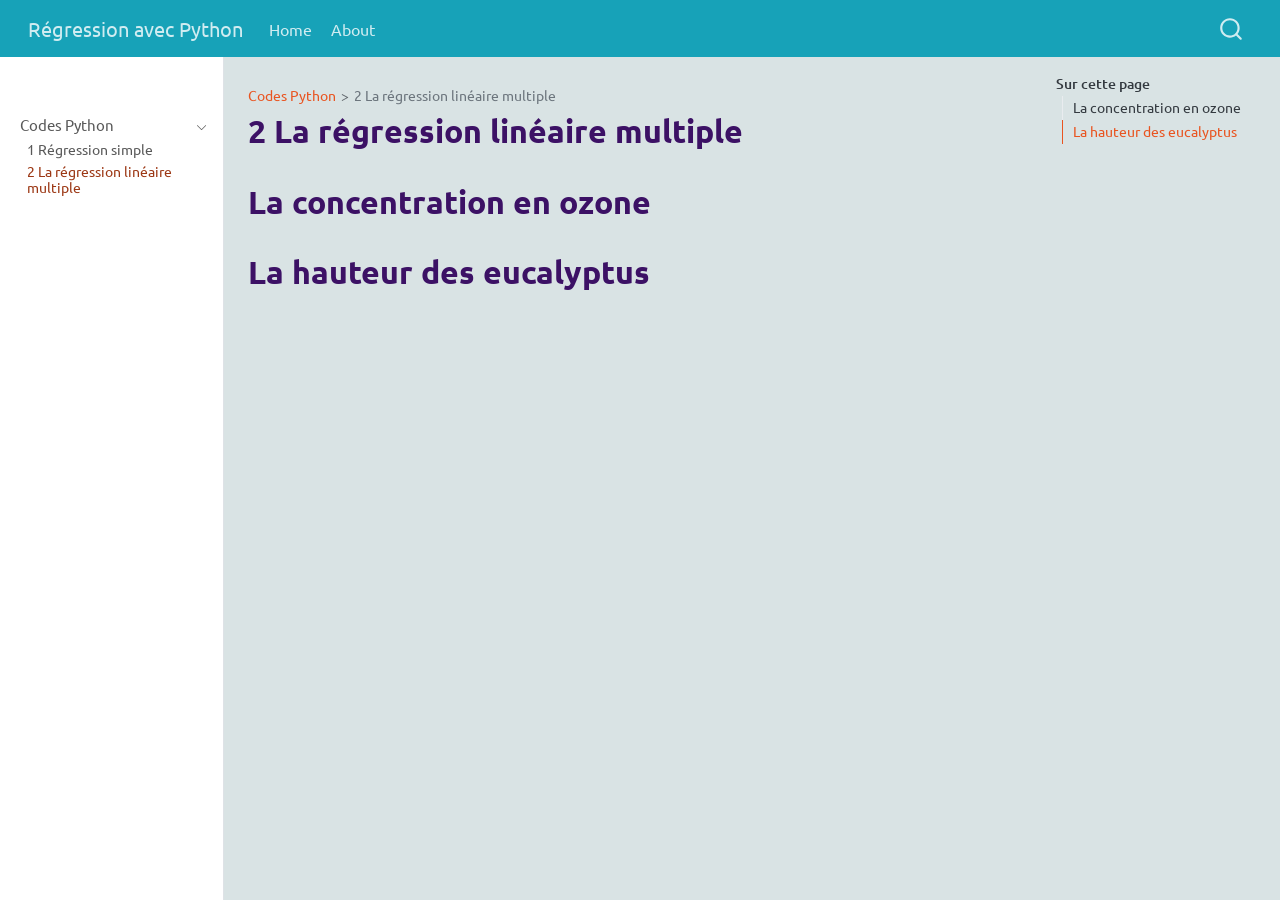
<file: docs/codes/chap2.html>
<!DOCTYPE html>
<html xmlns="http://www.w3.org/1999/xhtml" lang="fr" xml:lang="fr"><head>

<meta charset="utf-8">
<meta name="generator" content="quarto-1.5.57">

<meta name="viewport" content="width=device-width, initial-scale=1.0, user-scalable=yes">


<title>2 La régression linéaire multiple – Régression avec Python</title>
<style>
code{white-space: pre-wrap;}
span.smallcaps{font-variant: small-caps;}
div.columns{display: flex; gap: min(4vw, 1.5em);}
div.column{flex: auto; overflow-x: auto;}
div.hanging-indent{margin-left: 1.5em; text-indent: -1.5em;}
ul.task-list{list-style: none;}
ul.task-list li input[type="checkbox"] {
  width: 0.8em;
  margin: 0 0.8em 0.2em -1em; /* quarto-specific, see https://github.com/quarto-dev/quarto-cli/issues/4556 */ 
  vertical-align: middle;
}
</style>


<script src="../site_libs/quarto-nav/quarto-nav.js"></script>
<script src="../site_libs/quarto-nav/headroom.min.js"></script>
<script src="../site_libs/clipboard/clipboard.min.js"></script>
<script src="../site_libs/quarto-search/autocomplete.umd.js"></script>
<script src="../site_libs/quarto-search/fuse.min.js"></script>
<script src="../site_libs/quarto-search/quarto-search.js"></script>
<meta name="quarto:offset" content="../">
<script src="../site_libs/quarto-html/quarto.js"></script>
<script src="../site_libs/quarto-html/popper.min.js"></script>
<script src="../site_libs/quarto-html/tippy.umd.min.js"></script>
<script src="../site_libs/quarto-html/anchor.min.js"></script>
<link href="../site_libs/quarto-html/tippy.css" rel="stylesheet">
<link href="../site_libs/quarto-html/quarto-syntax-highlighting.css" rel="stylesheet" id="quarto-text-highlighting-styles">
<script src="../site_libs/bootstrap/bootstrap.min.js"></script>
<link href="../site_libs/bootstrap/bootstrap-icons.css" rel="stylesheet">
<link href="../site_libs/bootstrap/bootstrap.min.css" rel="stylesheet" id="quarto-bootstrap" data-mode="light">
<script id="quarto-search-options" type="application/json">{
  "location": "navbar",
  "copy-button": false,
  "collapse-after": 3,
  "panel-placement": "end",
  "type": "overlay",
  "limit": 50,
  "keyboard-shortcut": [
    "f",
    "/",
    "s"
  ],
  "show-item-context": false,
  "language": {
    "search-no-results-text": "Pas de résultats",
    "search-matching-documents-text": "documents trouvés",
    "search-copy-link-title": "Copier le lien vers la recherche",
    "search-hide-matches-text": "Cacher les correspondances additionnelles",
    "search-more-match-text": "correspondance de plus dans ce document",
    "search-more-matches-text": "correspondances de plus dans ce document",
    "search-clear-button-title": "Effacer",
    "search-text-placeholder": "",
    "search-detached-cancel-button-title": "Annuler",
    "search-submit-button-title": "Envoyer",
    "search-label": "Recherche"
  }
}</script>


<link rel="stylesheet" href="../styles.css">
</head>

<body class="nav-sidebar docked nav-fixed">

<div id="quarto-search-results"></div>
  <header id="quarto-header" class="headroom fixed-top">
    <nav class="navbar navbar-expand-lg " data-bs-theme="dark">
      <div class="navbar-container container-fluid">
      <div class="navbar-brand-container mx-auto">
    <a class="navbar-brand" href="../index.html">
    <span class="navbar-title">Régression avec Python</span>
    </a>
  </div>
            <div id="quarto-search" class="" title="Recherche"></div>
          <button class="navbar-toggler" type="button" data-bs-toggle="collapse" data-bs-target="#navbarCollapse" aria-controls="navbarCollapse" role="menu" aria-expanded="false" aria-label="Basculer la navigation" onclick="if (window.quartoToggleHeadroom) { window.quartoToggleHeadroom(); }">
  <span class="navbar-toggler-icon"></span>
</button>
          <div class="collapse navbar-collapse" id="navbarCollapse">
            <ul class="navbar-nav navbar-nav-scroll me-auto">
  <li class="nav-item">
    <a class="nav-link" href="../index.html"> 
<span class="menu-text">Home</span></a>
  </li>  
  <li class="nav-item">
    <a class="nav-link" href="../about.html"> 
<span class="menu-text">About</span></a>
  </li>  
</ul>
          </div> <!-- /navcollapse -->
            <div class="quarto-navbar-tools">
</div>
      </div> <!-- /container-fluid -->
    </nav>
  <nav class="quarto-secondary-nav">
    <div class="container-fluid d-flex">
      <button type="button" class="quarto-btn-toggle btn" data-bs-toggle="collapse" role="button" data-bs-target=".quarto-sidebar-collapse-item" aria-controls="quarto-sidebar" aria-expanded="false" aria-label="Basculer la barre latérale" onclick="if (window.quartoToggleHeadroom) { window.quartoToggleHeadroom(); }">
        <i class="bi bi-layout-text-sidebar-reverse"></i>
      </button>
        <nav class="quarto-page-breadcrumbs" aria-label="breadcrumb"><ol class="breadcrumb"><li class="breadcrumb-item"><a href="../codes/chap1.html">Codes Python</a></li><li class="breadcrumb-item"><a href="../codes/chap2.html">2 La régression linéaire multiple</a></li></ol></nav>
        <a class="flex-grow-1" role="navigation" data-bs-toggle="collapse" data-bs-target=".quarto-sidebar-collapse-item" aria-controls="quarto-sidebar" aria-expanded="false" aria-label="Basculer la barre latérale" onclick="if (window.quartoToggleHeadroom) { window.quartoToggleHeadroom(); }">      
        </a>
      <button type="button" class="btn quarto-search-button" aria-label="Recherche" onclick="window.quartoOpenSearch();">
        <i class="bi bi-search"></i>
      </button>
    </div>
  </nav>
</header>
<!-- content -->
<div id="quarto-content" class="quarto-container page-columns page-rows-contents page-layout-article page-navbar">
<!-- sidebar -->
  <nav id="quarto-sidebar" class="sidebar collapse collapse-horizontal quarto-sidebar-collapse-item sidebar-navigation docked overflow-auto">
        <div class="mt-2 flex-shrink-0 align-items-center">
        <div class="sidebar-search">
        <div id="quarto-search" class="" title="Recherche"></div>
        </div>
        </div>
    <div class="sidebar-menu-container"> 
    <ul class="list-unstyled mt-1">
        <li class="sidebar-item sidebar-item-section">
      <div class="sidebar-item-container"> 
            <a class="sidebar-item-text sidebar-link text-start" data-bs-toggle="collapse" data-bs-target="#quarto-sidebar-section-1" role="navigation" aria-expanded="true">
 <span class="menu-text">Codes Python</span></a>
          <a class="sidebar-item-toggle text-start" data-bs-toggle="collapse" data-bs-target="#quarto-sidebar-section-1" role="navigation" aria-expanded="true" aria-label="Basculer la section">
            <i class="bi bi-chevron-right ms-2"></i>
          </a> 
      </div>
      <ul id="quarto-sidebar-section-1" class="collapse list-unstyled sidebar-section depth1 show">  
          <li class="sidebar-item">
  <div class="sidebar-item-container"> 
  <a href="../codes/chap1.html" class="sidebar-item-text sidebar-link">
 <span class="menu-text">1 Régression simple</span></a>
  </div>
</li>
          <li class="sidebar-item">
  <div class="sidebar-item-container"> 
  <a href="../codes/chap2.html" class="sidebar-item-text sidebar-link active">
 <span class="menu-text">2 La régression linéaire multiple</span></a>
  </div>
</li>
      </ul>
  </li>
    </ul>
    </div>
</nav>
<div id="quarto-sidebar-glass" class="quarto-sidebar-collapse-item" data-bs-toggle="collapse" data-bs-target=".quarto-sidebar-collapse-item"></div>
<!-- margin-sidebar -->
    <div id="quarto-margin-sidebar" class="sidebar margin-sidebar">
        <nav id="TOC" role="doc-toc" class="toc-active">
    <h2 id="toc-title">Sur cette page</h2>
   
  <ul>
  <li><a href="#la-concentration-en-ozone" id="toc-la-concentration-en-ozone" class="nav-link active" data-scroll-target="#la-concentration-en-ozone">La concentration en ozone</a></li>
  <li><a href="#la-hauteur-des-eucalyptus" id="toc-la-hauteur-des-eucalyptus" class="nav-link" data-scroll-target="#la-hauteur-des-eucalyptus">La hauteur des eucalyptus</a></li>
  </ul>
</nav>
    </div>
<!-- main -->
<main class="content" id="quarto-document-content">

<header id="title-block-header" class="quarto-title-block default"><nav class="quarto-page-breadcrumbs quarto-title-breadcrumbs d-none d-lg-block" aria-label="breadcrumb"><ol class="breadcrumb"><li class="breadcrumb-item"><a href="../codes/chap1.html">Codes Python</a></li><li class="breadcrumb-item"><a href="../codes/chap2.html">2 La régression linéaire multiple</a></li></ol></nav>
<div class="quarto-title">
<h1 class="title">2 La régression linéaire multiple</h1>
</div>



<div class="quarto-title-meta">

    
  
    
  </div>
  


</header>


<section id="la-concentration-en-ozone" class="level1">
<h1>La concentration en ozone</h1>
</section>
<section id="la-hauteur-des-eucalyptus" class="level1">
<h1>La hauteur des eucalyptus</h1>


</section>

</main> <!-- /main -->
<script id="quarto-html-after-body" type="application/javascript">
window.document.addEventListener("DOMContentLoaded", function (event) {
  const toggleBodyColorMode = (bsSheetEl) => {
    const mode = bsSheetEl.getAttribute("data-mode");
    const bodyEl = window.document.querySelector("body");
    if (mode === "dark") {
      bodyEl.classList.add("quarto-dark");
      bodyEl.classList.remove("quarto-light");
    } else {
      bodyEl.classList.add("quarto-light");
      bodyEl.classList.remove("quarto-dark");
    }
  }
  const toggleBodyColorPrimary = () => {
    const bsSheetEl = window.document.querySelector("link#quarto-bootstrap");
    if (bsSheetEl) {
      toggleBodyColorMode(bsSheetEl);
    }
  }
  toggleBodyColorPrimary();  
  const icon = "";
  const anchorJS = new window.AnchorJS();
  anchorJS.options = {
    placement: 'right',
    icon: icon
  };
  anchorJS.add('.anchored');
  const isCodeAnnotation = (el) => {
    for (const clz of el.classList) {
      if (clz.startsWith('code-annotation-')) {                     
        return true;
      }
    }
    return false;
  }
  const onCopySuccess = function(e) {
    // button target
    const button = e.trigger;
    // don't keep focus
    button.blur();
    // flash "checked"
    button.classList.add('code-copy-button-checked');
    var currentTitle = button.getAttribute("title");
    button.setAttribute("title", "Copié");
    let tooltip;
    if (window.bootstrap) {
      button.setAttribute("data-bs-toggle", "tooltip");
      button.setAttribute("data-bs-placement", "left");
      button.setAttribute("data-bs-title", "Copié");
      tooltip = new bootstrap.Tooltip(button, 
        { trigger: "manual", 
          customClass: "code-copy-button-tooltip",
          offset: [0, -8]});
      tooltip.show();    
    }
    setTimeout(function() {
      if (tooltip) {
        tooltip.hide();
        button.removeAttribute("data-bs-title");
        button.removeAttribute("data-bs-toggle");
        button.removeAttribute("data-bs-placement");
      }
      button.setAttribute("title", currentTitle);
      button.classList.remove('code-copy-button-checked');
    }, 1000);
    // clear code selection
    e.clearSelection();
  }
  const getTextToCopy = function(trigger) {
      const codeEl = trigger.previousElementSibling.cloneNode(true);
      for (const childEl of codeEl.children) {
        if (isCodeAnnotation(childEl)) {
          childEl.remove();
        }
      }
      return codeEl.innerText;
  }
  const clipboard = new window.ClipboardJS('.code-copy-button:not([data-in-quarto-modal])', {
    text: getTextToCopy
  });
  clipboard.on('success', onCopySuccess);
  if (window.document.getElementById('quarto-embedded-source-code-modal')) {
    // For code content inside modals, clipBoardJS needs to be initialized with a container option
    // TODO: Check when it could be a function (https://github.com/zenorocha/clipboard.js/issues/860)
    const clipboardModal = new window.ClipboardJS('.code-copy-button[data-in-quarto-modal]', {
      text: getTextToCopy,
      container: window.document.getElementById('quarto-embedded-source-code-modal')
    });
    clipboardModal.on('success', onCopySuccess);
  }
    var localhostRegex = new RegExp(/^(?:http|https):\/\/localhost\:?[0-9]*\//);
    var mailtoRegex = new RegExp(/^mailto:/);
      var filterRegex = new RegExp('/' + window.location.host + '/');
    var isInternal = (href) => {
        return filterRegex.test(href) || localhostRegex.test(href) || mailtoRegex.test(href);
    }
    // Inspect non-navigation links and adorn them if external
 	var links = window.document.querySelectorAll('a[href]:not(.nav-link):not(.navbar-brand):not(.toc-action):not(.sidebar-link):not(.sidebar-item-toggle):not(.pagination-link):not(.no-external):not([aria-hidden]):not(.dropdown-item):not(.quarto-navigation-tool):not(.about-link)');
    for (var i=0; i<links.length; i++) {
      const link = links[i];
      if (!isInternal(link.href)) {
        // undo the damage that might have been done by quarto-nav.js in the case of
        // links that we want to consider external
        if (link.dataset.originalHref !== undefined) {
          link.href = link.dataset.originalHref;
        }
      }
    }
  function tippyHover(el, contentFn, onTriggerFn, onUntriggerFn) {
    const config = {
      allowHTML: true,
      maxWidth: 500,
      delay: 100,
      arrow: false,
      appendTo: function(el) {
          return el.parentElement;
      },
      interactive: true,
      interactiveBorder: 10,
      theme: 'quarto',
      placement: 'bottom-start',
    };
    if (contentFn) {
      config.content = contentFn;
    }
    if (onTriggerFn) {
      config.onTrigger = onTriggerFn;
    }
    if (onUntriggerFn) {
      config.onUntrigger = onUntriggerFn;
    }
    window.tippy(el, config); 
  }
  const noterefs = window.document.querySelectorAll('a[role="doc-noteref"]');
  for (var i=0; i<noterefs.length; i++) {
    const ref = noterefs[i];
    tippyHover(ref, function() {
      // use id or data attribute instead here
      let href = ref.getAttribute('data-footnote-href') || ref.getAttribute('href');
      try { href = new URL(href).hash; } catch {}
      const id = href.replace(/^#\/?/, "");
      const note = window.document.getElementById(id);
      if (note) {
        return note.innerHTML;
      } else {
        return "";
      }
    });
  }
  const xrefs = window.document.querySelectorAll('a.quarto-xref');
  const processXRef = (id, note) => {
    // Strip column container classes
    const stripColumnClz = (el) => {
      el.classList.remove("page-full", "page-columns");
      if (el.children) {
        for (const child of el.children) {
          stripColumnClz(child);
        }
      }
    }
    stripColumnClz(note)
    if (id === null || id.startsWith('sec-')) {
      // Special case sections, only their first couple elements
      const container = document.createElement("div");
      if (note.children && note.children.length > 2) {
        container.appendChild(note.children[0].cloneNode(true));
        for (let i = 1; i < note.children.length; i++) {
          const child = note.children[i];
          if (child.tagName === "P" && child.innerText === "") {
            continue;
          } else {
            container.appendChild(child.cloneNode(true));
            break;
          }
        }
        if (window.Quarto?.typesetMath) {
          window.Quarto.typesetMath(container);
        }
        return container.innerHTML
      } else {
        if (window.Quarto?.typesetMath) {
          window.Quarto.typesetMath(note);
        }
        return note.innerHTML;
      }
    } else {
      // Remove any anchor links if they are present
      const anchorLink = note.querySelector('a.anchorjs-link');
      if (anchorLink) {
        anchorLink.remove();
      }
      if (window.Quarto?.typesetMath) {
        window.Quarto.typesetMath(note);
      }
      // TODO in 1.5, we should make sure this works without a callout special case
      if (note.classList.contains("callout")) {
        return note.outerHTML;
      } else {
        return note.innerHTML;
      }
    }
  }
  for (var i=0; i<xrefs.length; i++) {
    const xref = xrefs[i];
    tippyHover(xref, undefined, function(instance) {
      instance.disable();
      let url = xref.getAttribute('href');
      let hash = undefined; 
      if (url.startsWith('#')) {
        hash = url;
      } else {
        try { hash = new URL(url).hash; } catch {}
      }
      if (hash) {
        const id = hash.replace(/^#\/?/, "");
        const note = window.document.getElementById(id);
        if (note !== null) {
          try {
            const html = processXRef(id, note.cloneNode(true));
            instance.setContent(html);
          } finally {
            instance.enable();
            instance.show();
          }
        } else {
          // See if we can fetch this
          fetch(url.split('#')[0])
          .then(res => res.text())
          .then(html => {
            const parser = new DOMParser();
            const htmlDoc = parser.parseFromString(html, "text/html");
            const note = htmlDoc.getElementById(id);
            if (note !== null) {
              const html = processXRef(id, note);
              instance.setContent(html);
            } 
          }).finally(() => {
            instance.enable();
            instance.show();
          });
        }
      } else {
        // See if we can fetch a full url (with no hash to target)
        // This is a special case and we should probably do some content thinning / targeting
        fetch(url)
        .then(res => res.text())
        .then(html => {
          const parser = new DOMParser();
          const htmlDoc = parser.parseFromString(html, "text/html");
          const note = htmlDoc.querySelector('main.content');
          if (note !== null) {
            // This should only happen for chapter cross references
            // (since there is no id in the URL)
            // remove the first header
            if (note.children.length > 0 && note.children[0].tagName === "HEADER") {
              note.children[0].remove();
            }
            const html = processXRef(null, note);
            instance.setContent(html);
          } 
        }).finally(() => {
          instance.enable();
          instance.show();
        });
      }
    }, function(instance) {
    });
  }
      let selectedAnnoteEl;
      const selectorForAnnotation = ( cell, annotation) => {
        let cellAttr = 'data-code-cell="' + cell + '"';
        let lineAttr = 'data-code-annotation="' +  annotation + '"';
        const selector = 'span[' + cellAttr + '][' + lineAttr + ']';
        return selector;
      }
      const selectCodeLines = (annoteEl) => {
        const doc = window.document;
        const targetCell = annoteEl.getAttribute("data-target-cell");
        const targetAnnotation = annoteEl.getAttribute("data-target-annotation");
        const annoteSpan = window.document.querySelector(selectorForAnnotation(targetCell, targetAnnotation));
        const lines = annoteSpan.getAttribute("data-code-lines").split(",");
        const lineIds = lines.map((line) => {
          return targetCell + "-" + line;
        })
        let top = null;
        let height = null;
        let parent = null;
        if (lineIds.length > 0) {
            //compute the position of the single el (top and bottom and make a div)
            const el = window.document.getElementById(lineIds[0]);
            top = el.offsetTop;
            height = el.offsetHeight;
            parent = el.parentElement.parentElement;
          if (lineIds.length > 1) {
            const lastEl = window.document.getElementById(lineIds[lineIds.length - 1]);
            const bottom = lastEl.offsetTop + lastEl.offsetHeight;
            height = bottom - top;
          }
          if (top !== null && height !== null && parent !== null) {
            // cook up a div (if necessary) and position it 
            let div = window.document.getElementById("code-annotation-line-highlight");
            if (div === null) {
              div = window.document.createElement("div");
              div.setAttribute("id", "code-annotation-line-highlight");
              div.style.position = 'absolute';
              parent.appendChild(div);
            }
            div.style.top = top - 2 + "px";
            div.style.height = height + 4 + "px";
            div.style.left = 0;
            let gutterDiv = window.document.getElementById("code-annotation-line-highlight-gutter");
            if (gutterDiv === null) {
              gutterDiv = window.document.createElement("div");
              gutterDiv.setAttribute("id", "code-annotation-line-highlight-gutter");
              gutterDiv.style.position = 'absolute';
              const codeCell = window.document.getElementById(targetCell);
              const gutter = codeCell.querySelector('.code-annotation-gutter');
              gutter.appendChild(gutterDiv);
            }
            gutterDiv.style.top = top - 2 + "px";
            gutterDiv.style.height = height + 4 + "px";
          }
          selectedAnnoteEl = annoteEl;
        }
      };
      const unselectCodeLines = () => {
        const elementsIds = ["code-annotation-line-highlight", "code-annotation-line-highlight-gutter"];
        elementsIds.forEach((elId) => {
          const div = window.document.getElementById(elId);
          if (div) {
            div.remove();
          }
        });
        selectedAnnoteEl = undefined;
      };
        // Handle positioning of the toggle
    window.addEventListener(
      "resize",
      throttle(() => {
        elRect = undefined;
        if (selectedAnnoteEl) {
          selectCodeLines(selectedAnnoteEl);
        }
      }, 10)
    );
    function throttle(fn, ms) {
    let throttle = false;
    let timer;
      return (...args) => {
        if(!throttle) { // first call gets through
            fn.apply(this, args);
            throttle = true;
        } else { // all the others get throttled
            if(timer) clearTimeout(timer); // cancel #2
            timer = setTimeout(() => {
              fn.apply(this, args);
              timer = throttle = false;
            }, ms);
        }
      };
    }
      // Attach click handler to the DT
      const annoteDls = window.document.querySelectorAll('dt[data-target-cell]');
      for (const annoteDlNode of annoteDls) {
        annoteDlNode.addEventListener('click', (event) => {
          const clickedEl = event.target;
          if (clickedEl !== selectedAnnoteEl) {
            unselectCodeLines();
            const activeEl = window.document.querySelector('dt[data-target-cell].code-annotation-active');
            if (activeEl) {
              activeEl.classList.remove('code-annotation-active');
            }
            selectCodeLines(clickedEl);
            clickedEl.classList.add('code-annotation-active');
          } else {
            // Unselect the line
            unselectCodeLines();
            clickedEl.classList.remove('code-annotation-active');
          }
        });
      }
  const findCites = (el) => {
    const parentEl = el.parentElement;
    if (parentEl) {
      const cites = parentEl.dataset.cites;
      if (cites) {
        return {
          el,
          cites: cites.split(' ')
        };
      } else {
        return findCites(el.parentElement)
      }
    } else {
      return undefined;
    }
  };
  var bibliorefs = window.document.querySelectorAll('a[role="doc-biblioref"]');
  for (var i=0; i<bibliorefs.length; i++) {
    const ref = bibliorefs[i];
    const citeInfo = findCites(ref);
    if (citeInfo) {
      tippyHover(citeInfo.el, function() {
        var popup = window.document.createElement('div');
        citeInfo.cites.forEach(function(cite) {
          var citeDiv = window.document.createElement('div');
          citeDiv.classList.add('hanging-indent');
          citeDiv.classList.add('csl-entry');
          var biblioDiv = window.document.getElementById('ref-' + cite);
          if (biblioDiv) {
            citeDiv.innerHTML = biblioDiv.innerHTML;
          }
          popup.appendChild(citeDiv);
        });
        return popup.innerHTML;
      });
    }
  }
});
</script>
</div> <!-- /content -->




</body></html>
</file>
<file: docs/site_libs/quarto-html/tippy.css>
.tippy-box[data-animation=fade][data-state=hidden]{opacity:0}[data-tippy-root]{max-width:calc(100vw - 10px)}.tippy-box{position:relative;background-color:#333;color:#fff;border-radius:4px;font-size:14px;line-height:1.4;white-space:normal;outline:0;transition-property:transform,visibility,opacity}.tippy-box[data-placement^=top]>.tippy-arrow{bottom:0}.tippy-box[data-placement^=top]>.tippy-arrow:before{bottom:-7px;left:0;border-width:8px 8px 0;border-top-color:initial;transform-origin:center top}.tippy-box[data-placement^=bottom]>.tippy-arrow{top:0}.tippy-box[data-placement^=bottom]>.tippy-arrow:before{top:-7px;left:0;border-width:0 8px 8px;border-bottom-color:initial;transform-origin:center bottom}.tippy-box[data-placement^=left]>.tippy-arrow{right:0}.tippy-box[data-placement^=left]>.tippy-arrow:before{border-width:8px 0 8px 8px;border-left-color:initial;right:-7px;transform-origin:center left}.tippy-box[data-placement^=right]>.tippy-arrow{left:0}.tippy-box[data-placement^=right]>.tippy-arrow:before{left:-7px;border-width:8px 8px 8px 0;border-right-color:initial;transform-origin:center right}.tippy-box[data-inertia][data-state=visible]{transition-timing-function:cubic-bezier(.54,1.5,.38,1.11)}.tippy-arrow{width:16px;height:16px;color:#333}.tippy-arrow:before{content:"";position:absolute;border-color:transparent;border-style:solid}.tippy-content{position:relative;padding:5px 9px;z-index:1}
</file>
<file: docs/site_libs/quarto-html/quarto-syntax-highlighting.css>
/* quarto syntax highlight colors */
:root {
  --quarto-hl-ot-color: #003B4F;
  --quarto-hl-at-color: #657422;
  --quarto-hl-ss-color: #20794D;
  --quarto-hl-an-color: #5E5E5E;
  --quarto-hl-fu-color: #4758AB;
  --quarto-hl-st-color: #20794D;
  --quarto-hl-cf-color: #003B4F;
  --quarto-hl-op-color: #5E5E5E;
  --quarto-hl-er-color: #AD0000;
  --quarto-hl-bn-color: #AD0000;
  --quarto-hl-al-color: #AD0000;
  --quarto-hl-va-color: #111111;
  --quarto-hl-bu-color: inherit;
  --quarto-hl-ex-color: inherit;
  --quarto-hl-pp-color: #AD0000;
  --quarto-hl-in-color: #5E5E5E;
  --quarto-hl-vs-color: #20794D;
  --quarto-hl-wa-color: #5E5E5E;
  --quarto-hl-do-color: #5E5E5E;
  --quarto-hl-im-color: #00769E;
  --quarto-hl-ch-color: #20794D;
  --quarto-hl-dt-color: #AD0000;
  --quarto-hl-fl-color: #AD0000;
  --quarto-hl-co-color: #5E5E5E;
  --quarto-hl-cv-color: #5E5E5E;
  --quarto-hl-cn-color: #8f5902;
  --quarto-hl-sc-color: #5E5E5E;
  --quarto-hl-dv-color: #AD0000;
  --quarto-hl-kw-color: #003B4F;
}

/* other quarto variables */
:root {
  --quarto-font-monospace: SFMono-Regular, Menlo, Monaco, Consolas, "Liberation Mono", "Courier New", monospace;
}

pre > code.sourceCode > span {
  color: #003B4F;
}

code span {
  color: #003B4F;
}

code.sourceCode > span {
  color: #003B4F;
}

div.sourceCode,
div.sourceCode pre.sourceCode {
  color: #003B4F;
}

code span.ot {
  color: #003B4F;
  font-style: inherit;
}

code span.at {
  color: #657422;
  font-style: inherit;
}

code span.ss {
  color: #20794D;
  font-style: inherit;
}

code span.an {
  color: #5E5E5E;
  font-style: inherit;
}

code span.fu {
  color: #4758AB;
  font-style: inherit;
}

code span.st {
  color: #20794D;
  font-style: inherit;
}

code span.cf {
  color: #003B4F;
  font-weight: bold;
  font-style: inherit;
}

code span.op {
  color: #5E5E5E;
  font-style: inherit;
}

code span.er {
  color: #AD0000;
  font-style: inherit;
}

code span.bn {
  color: #AD0000;
  font-style: inherit;
}

code span.al {
  color: #AD0000;
  font-style: inherit;
}

code span.va {
  color: #111111;
  font-style: inherit;
}

code span.bu {
  font-style: inherit;
}

code span.ex {
  font-style: inherit;
}

code span.pp {
  color: #AD0000;
  font-style: inherit;
}

code span.in {
  color: #5E5E5E;
  font-style: inherit;
}

code span.vs {
  color: #20794D;
  font-style: inherit;
}

code span.wa {
  color: #5E5E5E;
  font-style: italic;
}

code span.do {
  color: #5E5E5E;
  font-style: italic;
}

code span.im {
  color: #00769E;
  font-style: inherit;
}

code span.ch {
  color: #20794D;
  font-style: inherit;
}

code span.dt {
  color: #AD0000;
  font-style: inherit;
}

code span.fl {
  color: #AD0000;
  font-style: inherit;
}

code span.co {
  color: #5E5E5E;
  font-style: inherit;
}

code span.cv {
  color: #5E5E5E;
  font-style: italic;
}

code span.cn {
  color: #8f5902;
  font-style: inherit;
}

code span.sc {
  color: #5E5E5E;
  font-style: inherit;
}

code span.dv {
  color: #AD0000;
  font-style: inherit;
}

code span.kw {
  color: #003B4F;
  font-weight: bold;
  font-style: inherit;
}

.prevent-inlining {
  content: "</";
}

/*# sourceMappingURL=debc5d5d77c3f9108843748ff7464032.css.map */
</file>
<file: docs/styles.css>
/* css styles */
h1 {
/*	padding-top: 50px;
    font-size: 50px;
     font-family: cursive;
     background-color: teal; */
    color: #3C1165; /*#15056C;*/
    font-weight: bold;
    /*color: teal;
    opacity: 0.9; */
}
</file>
